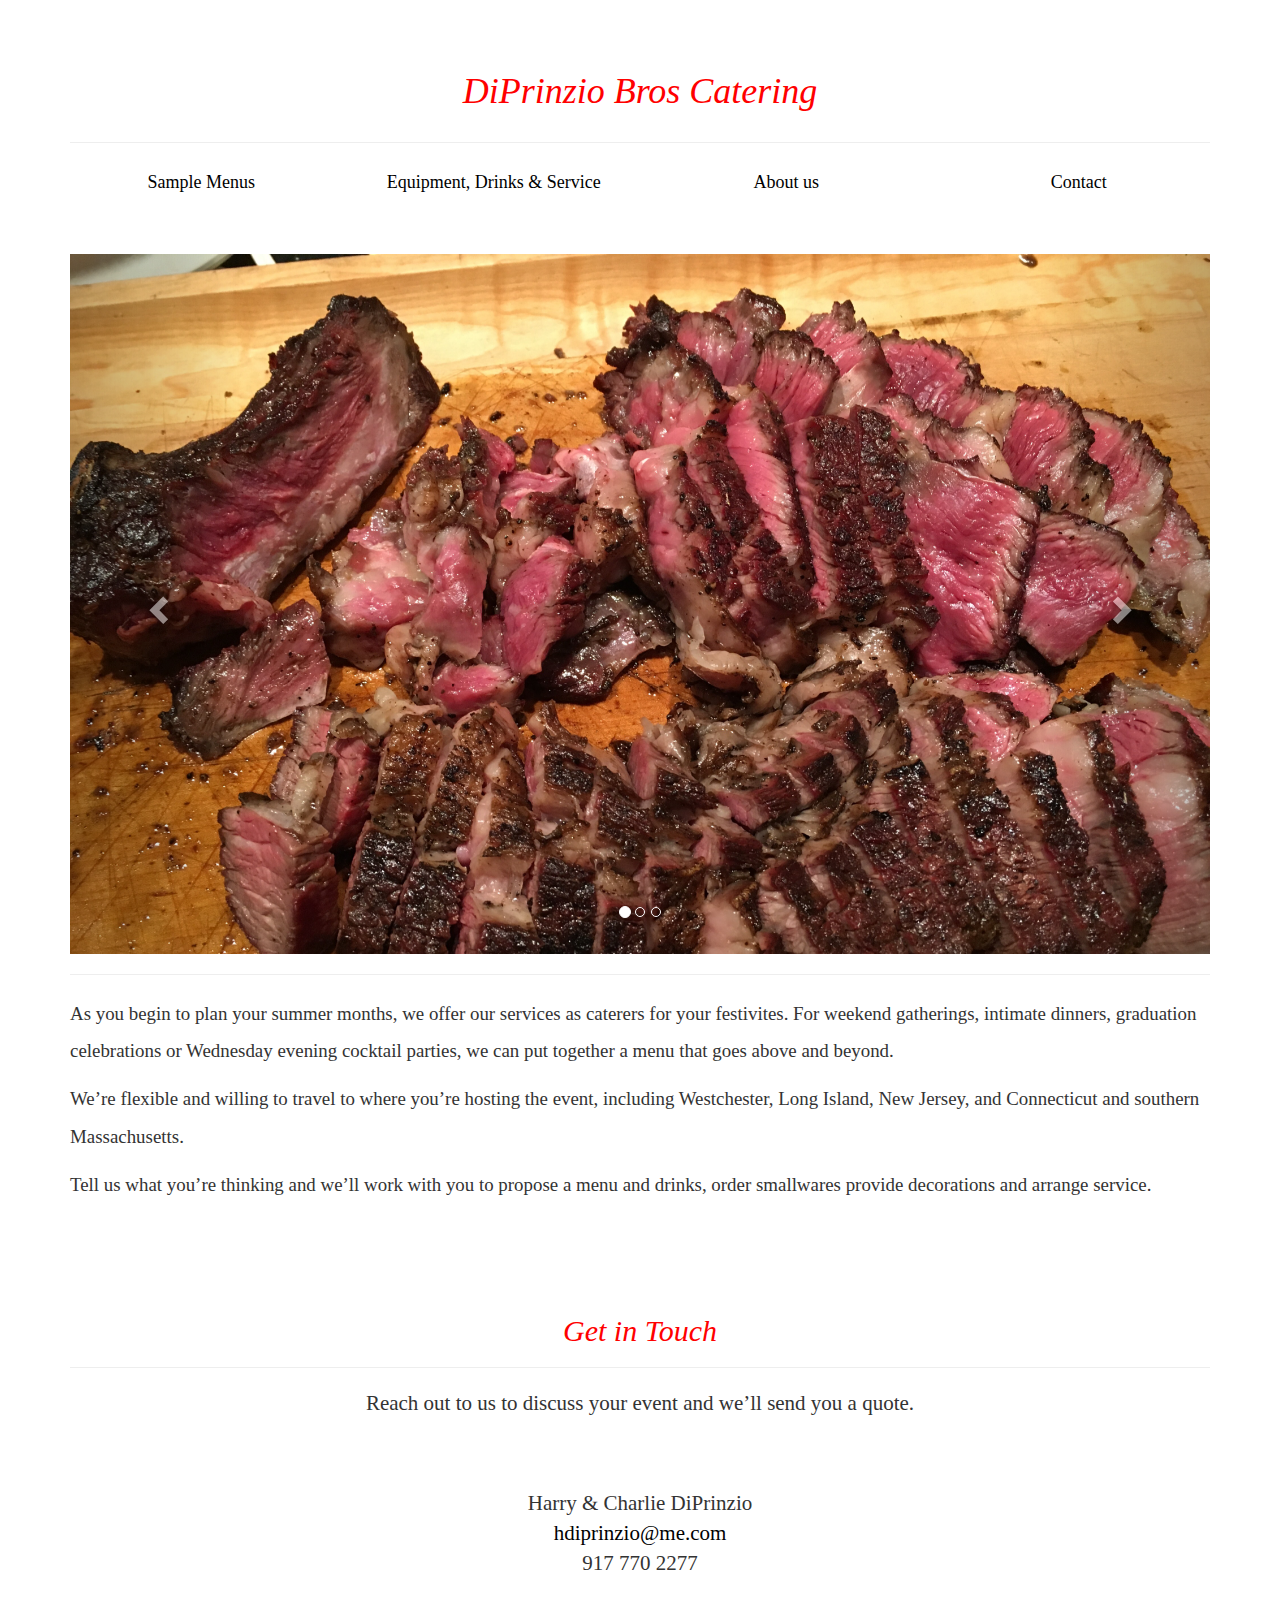
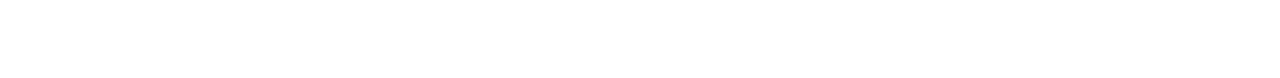
<file: index.html>
<!DOCTYPE html>
<html lang="en">

<head>

<script type="text/javascript">
$(document).ready(function() {
$(".smooth").click(function(event){
         event.preventDefault();
         //calculate destination place
         var dest=0;
         if($(this.hash).offset().top > $(document).height()-$(window).height()){
              dest=$(document).height()-$(window).height();
         }else{
              dest=$(this.hash).offset().top+$;
         }
         //go to destination
         $('html,body').animate({scrollTop:dest}, 300,'swing');
     });
});
</script>


    <meta charset="utf-8">
    <meta http-equiv="X-UA-Compatible" content="IE=edge">
    <meta name="viewport" content="width=device-width, initial-scale=1">
    <meta name="description" content="">
    <meta name="author" content="">

    <title>DiPrinzio Bros</title>

    <!-- Bootstrap Core CSS -->
    <link href="css/bootstrap.min.css" rel="stylesheet">

    <!-- Custom CSS -->
    <link href="css/bootstrap.css" rel="stylesheet">
    
    <link href="css/style.css" rel="stylesheet">
    

    <!-- HTML5 Shim and Respond.js IE8 support of HTML5 elements and media queries -->
    <!-- WARNING: Respond.js doesn't work if you view the page via file:// -->
    <!--[if lt IE 9]>
        <script src="https://oss.maxcdn.com/libs/html5shiv/3.7.0/html5shiv.js"></script>
        <script src="https://oss.maxcdn.com/libs/respond.js/1.4.2/respond.min.js"></script>
    <![endif]-->
</head>
<body>
  
    
   
     <!-- Page Content -->
    <div class ="content">
    <div class="container">
   		 
   		 <span class="anchor" id="home"></span>
       <h1 class="page-header text-center"> DiPrinzio Bros Catering </h1>
   		



<div class="row links text-center">
<div class="col-xs-3">
    <h4>
        <a href="menus.html"> Sample Menus</a>
        </h4>
    </div>
<div class="col-xs-3">
    <h4>
    <a href="equipment_drinks_service.html">Equipment, Drinks &amp; Service</a>
        </h4>
    </div>
<div class="col-xs-3">
    <h4>
    <a href="about.html">About us</a>
   </h4>
    </div>
<div class="col-xs-3">
    <h4>
    <a href="index.html#contact" id="selected">Contact</a>
   </h4>
    </div>

    <hr>
    <br>
</div>
      
         <!-- Top Images-->
<!-- carousel -->

<div>


<div id="myCarousel" class="carousel slide" data-ride="carousel">
  <!-- Indicators -->
  <ol class="carousel-indicators">
    <li data-target="#myCarousel" data-slide-to="0" class="active"></li>
    <li data-target="#myCarousel" data-slide-to="1"></li>
    <li data-target="#myCarousel" data-slide-to="2"></li>
  </ol>

  <!-- Wrapper for slides -->
  <div class="carousel-inner">
    <div class="item active">
      <img src="image/carousel/steak.jpg">
    </div>

    <div class="item">
      <img src="image/carousel/dips.jpg">
    </div>

    <div class="item">
      <img src="image/carousel/lamb.jpg">
    </div>
  </div>

  <!-- Left and right controls -->
  <a class="left carousel-control" href="#myCarousel" data-slide="prev">
    <span class="glyphicon glyphicon-chevron-left"></span>
    <span class="sr-only">Previous</span>
  </a>
  <a class="right carousel-control" href="#myCarousel" data-slide="next">
    <span class="glyphicon glyphicon-chevron-right"></span>
    <span class="sr-only">Next</span>
  </a>
</div>

</div>


   


    <div>
    <hr>
        <div class="intro">
            <p > As you begin to plan your summer months, we offer our services as caterers for your festivites. For weekend gatherings, intimate dinners, graduation celebrations or Wednesday evening cocktail parties, we can put together a menu that goes above and beyond.
            </p>
            <p >We’re flexible and willing to travel to where you’re hosting the event, including Westchester, Long Island, New Jersey, and Connecticut and southern Massachusetts.
            </p>
            <p >Tell us what you’re thinking and we’ll work with you to propose a menu and drinks, order smallwares provide decorations and arrange service.</p>
         </div>
    


</div>

<!--
        <span class="about">
                <h3>About us</h3>
                <hr>
          <p class="about">
            Harry and Charlie DiPrinzio have collective cooking experience in many highly regarded restaurants including Gramercy Tavern, Betony, Bouley, Blue Hill and ZZ’s Clam Bar.</p>
                <p class="about">
                    Charlie has spent the past year working and learning in the food industry at Gramercy Tavern, Maple and in Bologna, Italy. He will be attending college in the fall.</p>
                <p class="about">   
                    Harry is a rising college senior and spent last fall studying food security in California, Tanzania, India and Italy. 
                </p>
            </span>
    </div>
-->





<!--         <div class="col-md-6">
        

            <div class="row">
                 <div class="col-xs-6">
                    <img class="img-responsive" src="image/table.jpg">
                </div>
                 <div class="col-xs-6">
                    <img class="img-responsive" id="vertical-image" src="image/oysters.jpg">

                    <img class="img-responsive" src="image/dips_2.jpeg">

                </div>
            </div>
            
            <div class="set-table">
                <img class="img-responsive" src="image/steak.jpg">
            </div>

                <img class="img-responsive" src="image/IMG_3868.jpg">

        
            
         </div>
-->

   		 <!--Into Text + About-->
<!--
   		 <div class="col-md-6">
   		 	<p class="intro"> As you begin to plan your summer months, we offer our services as caterers for your festivites. For weekend gatherings, intimate dinners, graduation celebrations or Wednesday evening cocktail parties, we can put together a menu that goes above and beyond.
			</p>
			<p class="intro">We’re flexible and willing to travel to where you’re hosting the event, including Westchester, Long Island, New Jersey, and Connecticut and southern Massachusetts.
			</p>
			<p class="intro">Tell us what you’re thinking and we’ll work with you to propose a menu and drinks, order smallwares provide decorations and arrange service.</p>
   		 
   		 	<span class="about">
        <span class="anchor" id="about"></span>
   		 		<h2>About us</h2>
   		 		<hr>
          <p class="about">
            Harry and Charlie DiPrinzio have collective cooking experience in many highly regarded restaurants including Gramercy Tavern, Betony, Bouley, Blue Hill and ZZ’s Clam Bar.</p>
   		 		<p class="about">
   		 			Charlie has spent the past year working and learning in the food industry at Gramercy Tavern, Maple and in Bologna, Italy. He will be attending college in the fall.</p>
				<p class="about">	
					Harry is a rising college senior and spent last fall studying food security in California, Tanzania, India and Italy. 
   		 		</p>
   		 	</span>
   		 </div>
-->
   		 
    	<!--Menus-->
     <!--
      <span class="anchor" id="sample"></span>
    	
        <div class="col-md-12">
    		<div class="head">
                <hr>      		
        	<h2>Sample Menus</h2>
    			<hr>
    		</div>
    		<div class="row">
          <span class="anchor" id="passed"></span>
    			<div class="menu-type" >
    				<h3>Passed Hors D’oeuvres</h3>
    				<hr>
    				<div class="menu-section">
						<p class="menu"><span class="CharOverride-2">Chicken liver mousse -</span><span class="CharOverride-6"> pickled wild ramps </span></p>
						<p class="menu"><span class="CharOverride-2">Sardine - </span><span class="CharOverride-6">currants, olives, rye</span></p>
						<p class="menu"><span class="CharOverride-2">Homemade sourdough -</span><span class="CharOverride-6"> charred cherry tomatoes, ricotta</span></p>
						<p class="menu"><span class="CharOverride-2">Cured trout - </span><span class="CharOverride-6">radish, caraway</span></p>
						<p class="menu"><span class="CharOverride-2">Ratatouille - </span><span class="CharOverride-6">summer molé </span></p>
						<p class="menu"><span class="CharOverride-2">Eggplant croquette - </span><span class="CharOverride-6">basil, chevre</span></p>
						<p class="menu"><span class="CharOverride-2">Grain cups - </span><span class="CharOverride-6">sprouts, yogurt</span></p>
    				</div>
    			</div>
    	   
         <span class="anchor" id="seated"></span>
    			<div class="menu-type">
    				<h3>Seated Dinner</h3>
    				<hr>
    				<div class="menu-section">
						<p class="menu"><span class="CharOverride-2">Raw / roasted oysters</span> - pickled pepper mignonette</p>
						<p class="menu"><span class="CharOverride-2">Fried cauliflower</span> - pink peppercorn, mint</p>
						<p class="menu"><span class="CharOverride-2">Pea tartelette</span> - mushroom condiment, lemon oil</p>
						<p class="menu"><span class="CharOverride-2">Baccalà</span> - ramp leaves, preserved lemon</p>
					</div>
    				<div class="menu-section">
						<p class="menu"><span class="CharOverride-2">Fluke</span> - cucumber, buttermilk, watermelon</p>
						<p class="menu"><span class="CharOverride-2">Beef tartare</span> - pickled mushrooms, pine nuts, chive bud capers</p>
						<p class="menu"><span class="CharOverride-2">Summer squash</span> - mushrooms, fresh chilies, hazelnuts</p>
						<p class="menu"><span class="CharOverride-2">Scallops</span> - celery, cured egg yolk</p>
					</div>
					<div class="menu-section">
						<p class="menu"><span class="CharOverride-2">Baked spaghetti parcels</span> - cockles and bottarga</p>
						<p class="menu"><span class="CharOverride-2">Charred cherry tomatoes</span> - polenta, manchego</p>
						<p class="menu"><span class="CharOverride-2">Fresh cavatelli</span> - corn, chilies, crab</p>
						<p class="menu"><span class="CharOverride-2">Orecchiette </span>- fresh pesto, smoked mozzarella</p>
					</div>
					<div class="menu-section">
						<p class="menu"><span class="CharOverride-2">Bass</span> - summer squash and beans, lentils</p>
						<p class="menu"><span class="CharOverride-2">Cornmeal fried snapper</span> - peas, fregola, cinnamon</p>
						<p class="menu"><span class="CharOverride-2">Grilled swordfish steaks</span> - charred lemon gremolata, anchovy</p>
						<p class="menu"><span class="CharOverride-2">Broiled/grilled/ whole fish</span> - shaved zucchini, preserved lemon, crispy quinoa</p>
					</div>
					<div class="menu-section">
						<p class="menu"><span class="CharOverride-2">Porchetta</span> - charred lemon gremolata, fennel, chliies</p>
						<p class="menu"><span class="CharOverride-2">Standing rib roast</span> - fried potatoes, horseradish</p>
						<p class="menu"><span class="CharOverride-2">Braised lamb shanks</span> - heirloom beans, chard, pomegranate</p>
						<p class="menu"><span class="CharOverride-2">Duck</span> - mustard seed, sweet cherries, turnips</p>
					</div>
					<div class="menu-section">
						<p class="menu"><span class="CharOverride-2">Ice cream</span> - olive oil, dark chocolate - burnt peach, basil - strawberry, anise - blackberry, lime</span></p>
						<p class="menu"><span class="CharOverride-2">Strawberry soufflé</span> - fresh cream</p>
						<p class="menu"><span class="CharOverride-2">Cannoli</span> - fresh ricotta, pine nuts, dark chocolate</p>
						<p class="menu"><span class="CharOverride-2">Flan</span> - burnt caramel, summer berries</p>
					</div>
    			
    			</div>
    		  <span class="anchor" id="feasts"></span>
    			<div class="menu-type-feasts">
    				<h3>Family Feasts</h3>
    				<hr>
    				
    				<div class="menu-section-feasts">
    				<div class="row">
    					<table id="test">
    						<body>
    							<tr>
    								<td id="side" class="box_rotate">BEEF</td>
    								<td id="main">
    									<p class="menu"><span class="CharOverride-2">BIG steaks (dry aged)</span>- chimichurri, cumin, charred lime</p>
										<p class="menu"><span class="CharOverride-2">Ribs</span> - gochujang, ginger, spring onions</p>
										<p class="menu"><span class="CharOverride-2">Standing roast</span> - garlic scapes, thyme</p>
									</td>
    							</tr>
    							
    							<tr>
    								<td id="side" class="box_rotate">PORK</td>
    								<td id="main">
    									<p class="menu"><span class="CharOverride-2">Porchetta</span> - rosemary, fennel fronds,</p>
										<p class="menu"><span class="CharOverride-2">Whole leg/shoulder</span> - garlic, oregano, annatto, coriander</p>
    								</td>
    							</tr>
    							
    							<tr>
    								<td id="side" class="box_rotate">LAMB</td>
    								<td id="main">
    									<p class="menu"><span class="CharOverride-2">Leg</span> - mustard, cumin, rosemary</p>
										<p class="menu"><span class="CharOverride-2">Cumin ribs</span> - grilled broccoli, crispy shallots</p>
										<p class="menu"><span class="CharOverride-2">Half/whole</span> - moroccan spices, carrots, harissa</p>
    								</td>
    							</tr>
    							<tr>
    								<td id="side" class="box_rotate">POULTRY</td>
    								<td id="main">
    									<p class="menu"><span class="CharOverride-2">Roast chicken</span> - lemon, roasted garlic, baby mushrooms</p>
										<p class="menu"><span class="CharOverride-2">Duck</span> - mustard seed, sweet cherries, turnips</p>
    								</td>
    							</tr>
    							<tr>
    								<td id="side" class="box_rotate">FISH</td>
    								<td id="main">
    									<p class="menu"><span class="CharOverride-2">Salt-baked / broiled / grilled  whole fish</span> - citrus, thyme</p>
										<p class="menu"><span class="CharOverride-2">Fritto misto</span> - calamari, smelt, shrimp, etc.</p>
    								</td>
    							</tr>
    							<tr>
    								<td id="side" class="box_rotate">VEG</td>
    								<td id="main">
    									<p class="menu"><span class="CharOverride-2">Three hour ratatouille</span> - eggplant, summer squash, tomatoes</p>
										<p class="menu"><span class="CharOverride-2">Charred cabbage</span> - sweet corn, brown butter</p>
										<p class="menu"><span class="CharOverride-2">Tomato tart</span> - ricotta, basil, anchovy</p>
										<p class="menu"><span class="CharOverride-2">Quiche</span> - leek, mushroom, goat cheese</p>
										<p class="menu"><span class="CharOverride-2">Grilled beans</span> - pepper marmalade, hazelnut</p>
										<br>
									</td>
    							</tr>
    							<tr>
    								<td id="side" class="box_rotate">BREAD</td>
    								<td id="main">
    									<p class="menu"><span class="CharOverride-2">Lisa’s homemade sourdough bread</span></p>
										<div style="margin-left: 20px;">
                    <p class="menu"><span class="CharOverride-6">olive</span></p>
										<p class="menu"><span class="CharOverride-6">walnut</span></p>
										<p class="menu"><span class="CharOverride-6">ciabatta</span></p>
                    </div>
										<br>
    								</td>
    							</tr>
    							<tr>
    								<td id="side" class="box_rotate">DESSERT</td>
    								<td id="main">
    									<p class="menu"><span class="CharOverride-2">Fresh old fashioned doughnuts</span> - cinnamon, cardamon - lemon, strawberry - honey</p>
										<p class="menu"><span class="CharOverride-2">Ice cream</span> - olive oil-dark chocolate, burnt peach-basil, strawberry-anise, blackberry-lime, toasted hazelnut, coffee-cardamom.</p>
										<p class="menu"><span class="CharOverride-2">Fig torta</span> - olive oil, fennel seed</p>
										<p class="menu"><span class="CharOverride-2">Berry curd tart</span>  - lime, basil, mint</p>
										<p class="menu"><span class="CharOverride-2">Italian cookies &amp; cannoli</span></p>
									</td>
    							</tr>
    						</body>
    					</table>
					</div>
					</div>
					<hr>
				
					
				</div>
    

    -->
    			
    		
	



      <span class="anchor" id="contact"></span>
			<div class="contact">
        <h2>Get in Touch</h2>
				<hr>
				
				<p>Reach out to us to discuss your event and we’ll send you a quote.</p>
                 
        <br>
        <br>


				<p>
        Harry &amp; Charlie DiPrinzio   
        <br>
        <a href="mailto:hdiprinzio@me.com">hdiprinzio@me.com</a>
				<br>
        917 770 2277</p>
			</div><!--contact-->
	
   <footer class="footer">
      <div class="container">
        <span class="text-muted"> </span>
      </div>
    </footer>

	
		</div><!--Close col 12-->
	</div><!--container-->
	</div><!--content-->

<!-- jQuery -->
    <script src="js/jquery.js"></script>

    <!-- Bootstrap Core JavaScript -->
    <script src="js/bootstrap.min.js"></script>

</body>




</html>
</file>
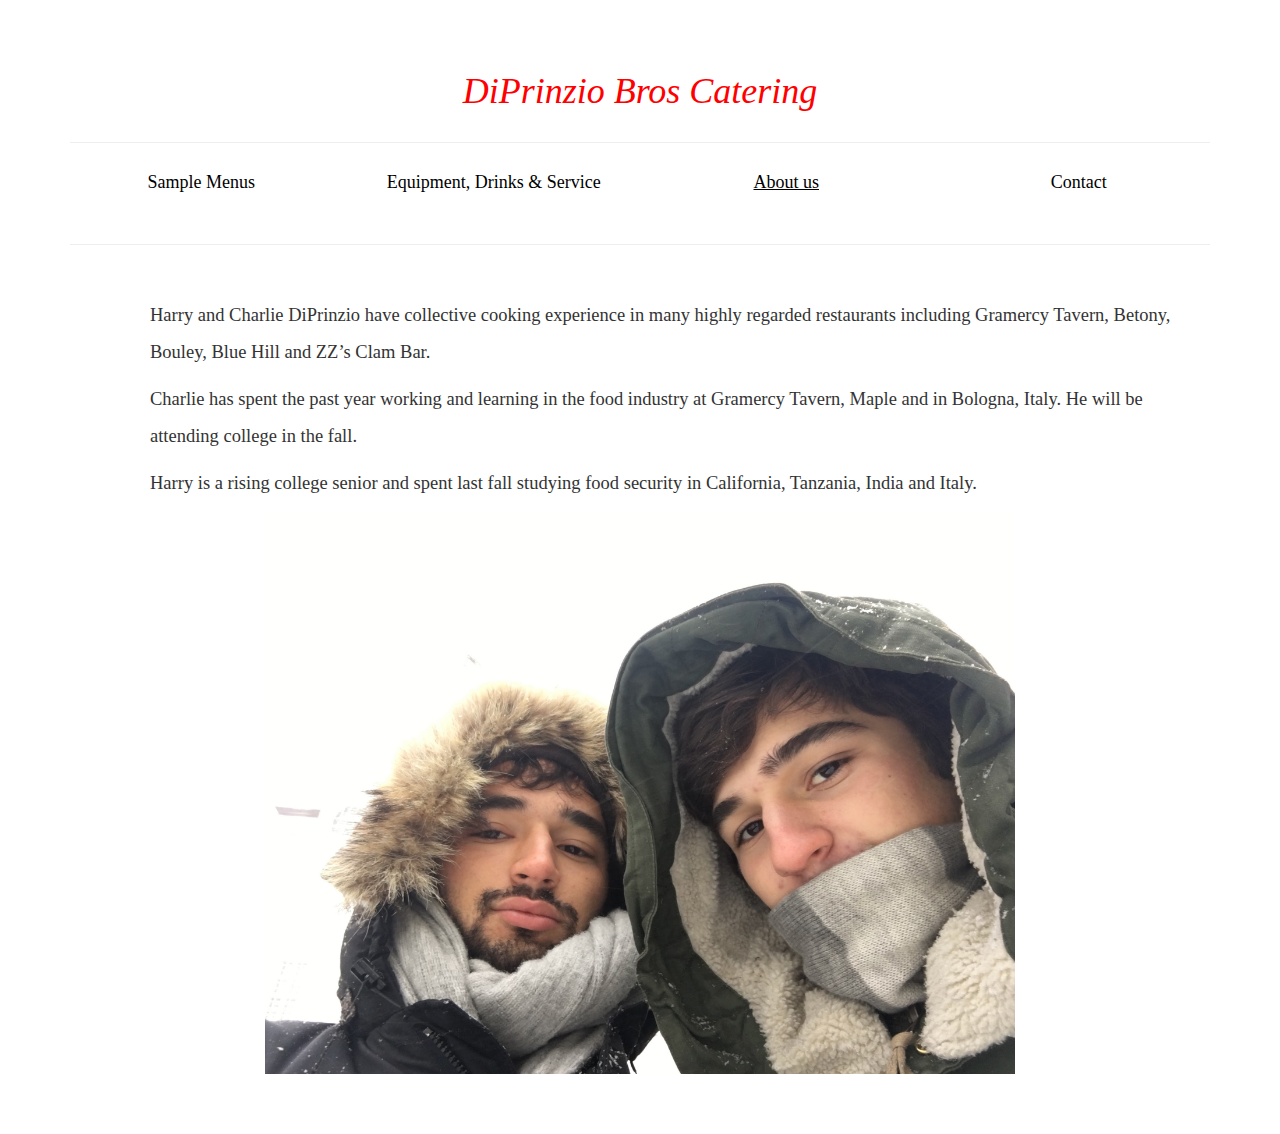
<file: about.html>
<!DOCTYPE html>
<html lang="en">

<head>

<script type="text/javascript">
$(document).ready(function() {
$(".smooth").click(function(event){
         event.preventDefault();
         //calculate destination place
         var dest=0;
         if($(this.hash).offset().top > $(document).height()-$(window).height()){
              dest=$(document).height()-$(window).height();
         }else{
              dest=$(this.hash).offset().top+$;
         }
         //go to destination
         $('html,body').animate({scrollTop:dest}, 300,'swing');
     });
});
</script>


    <meta charset="utf-8">
    <meta http-equiv="X-UA-Compatible" content="IE=edge">
    <meta name="viewport" content="width=device-width, initial-scale=1">
    <meta name="description" content="">
    <meta name="author" content="">

    <title>DiPrinzio Bros</title>

    <!-- Bootstrap Core CSS -->
    <link href="css/bootstrap.min.css" rel="stylesheet">

    <!-- Custom CSS -->
    <link href="css/bootstrap.css" rel="stylesheet">
    
    <link href="css/style.css" rel="stylesheet">
    

    <!-- HTML5 Shim and Respond.js IE8 support of HTML5 elements and media queries -->
    <!-- WARNING: Respond.js doesn't work if you view the page via file:// -->
    <!--[if lt IE 9]>
        <script src="https://oss.maxcdn.com/libs/html5shiv/3.7.0/html5shiv.js"></script>
        <script src="https://oss.maxcdn.com/libs/respond.js/1.4.2/respond.min.js"></script>
    <![endif]-->
</head>
<body>
  
    
   
     <!-- Page Content -->
    <div class ="content">
    <div class="container">
   		 
   		 <span class="anchor" id="home"></span>
       <h1 class="page-header text-center"> 
        <a href="index.html" class="title"> DiPrinzio Bros Catering </a>
       </h1>
   		



<div class="row links text-center">
<div class="col-xs-3">
    <h4>
        <a href="menus.html"> Sample Menus</a>
        </h4>
    </div>
<div class="col-xs-3">
    <h4>
    <a href="equipment_drinks_service.html">Equipment, Drinks &amp; Service</a>
        </h4>
    </div>

<div class="col-xs-3">
    <h4>
    <a href="about.html"  id="active">About us</a>
   </h4>
       </div>

<div class="col-xs-3">
    <h4>
    <a href="index.html#contact">Contact</a>
   </h4>
    </div>

    <hr>
    <br>
</div>
      
   



    <div>
    <hr>
     <span class="about">
        
          <p class="about">
            Harry and Charlie DiPrinzio have collective cooking experience in many highly regarded restaurants including Gramercy Tavern, Betony, Bouley, Blue Hill and ZZ’s Clam Bar.</p>
                <p class="about">
                    Charlie has spent the past year working and learning in the food industry at Gramercy Tavern, Maple and in Bologna, Italy. He will be attending college in the fall.</p>
                <p class="about">   
                    Harry is a rising college senior and spent last fall studying food security in California, Tanzania, India and Italy. 
                </p>
            </span>


         </div>
    
      <!-- Top Images-->


<div class="row">
<div class=col-md-2></div>
<div class="col-md-8">
<div class="top-image">
<img class="img-responsive" src="image/carousel/us.jpg">
</div>
</div>
<div class=col-md-2></div>

</div>


</div>

    		
	



      <!--<span class="anchor" id="contact"></span>
			<div class="contact">
        <h2>Get in Touch</h2>
				<hr>
				
				<p>Reach out to us to discuss your event and we’ll send you a quote.</p>
                 
        <br>
        <br>


				<p>
        Harry &amp; Charlie DiPrinzio   
        <br>
        <a href="mailto:hdiprinzio@me.com">hdiprinzio@me.com</a>
				<br>
        917 770 2277</p>
			</div>--><!--contact-->
	
   <footer class="footer">
      <div class="container">
        <span class="text-muted"> </span>
      </div>
    </footer>

	
		</div><!--Close col 12-->
	</div><!--container-->
	</div><!--content-->

<!-- jQuery -->
    <script src="js/jquery.js"></script>

    <!-- Bootstrap Core JavaScript -->
    <script src="js/bootstrap.min.js"></script>

</body>




</html>
</file>
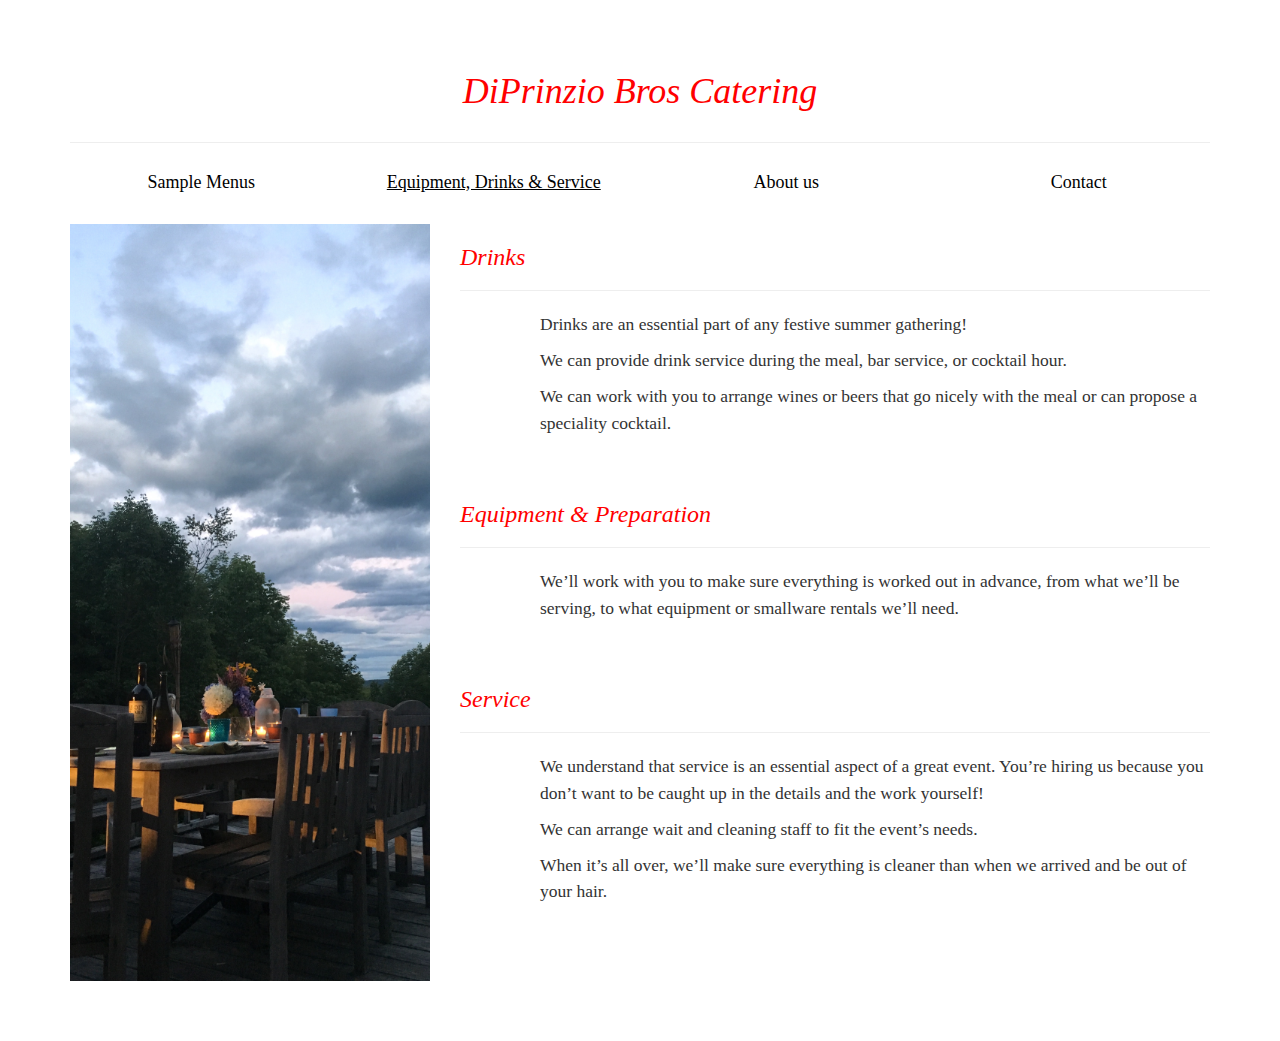
<file: equipment_drinks_service.html>
<!DOCTYPE html>
<html lang="en">

<head>

<script type="text/javascript">
$(document).ready(function() {
$(".smooth").click(function(event){
         event.preventDefault();
         //calculate destination place
         var dest=0;
         if($(this.hash).offset().top > $(document).height()-$(window).height()){
              dest=$(document).height()-$(window).height();
         }else{
              dest=$(this.hash).offset().top+$;
         }
         //go to destination
         $('html,body').animate({scrollTop:dest}, 300,'swing');
     });
});
</script>


    <meta charset="utf-8">
    <meta http-equiv="X-UA-Compatible" content="IE=edge">
    <meta name="viewport" content="width=device-width, initial-scale=1">
    <meta name="description" content="">
    <meta name="author" content="">

    <title>DiPrinzio Bros</title>

    <!-- Bootstrap Core CSS -->
    <link href="css/bootstrap.min.css" rel="stylesheet">

    <!-- Custom CSS -->
    <link href="css/bootstrap.css" rel="stylesheet">
    
    <link href="css/style.css" rel="stylesheet">
    

    <!-- HTML5 Shim and Respond.js IE8 support of HTML5 elements and media queries -->
    <!-- WARNING: Respond.js doesn't work if you view the page via file:// -->
    <!--[if lt IE 9]>
        <script src="https://oss.maxcdn.com/libs/html5shiv/3.7.0/html5shiv.js"></script>
        <script src="https://oss.maxcdn.com/libs/respond.js/1.4.2/respond.min.js"></script>
    <![endif]-->
</head>
<body>
  
    
   
     <!-- Page Content -->
    <div class ="content">
    <div class="container">
   		 
   		 <span class="anchor" id="home"></span>
       <h1 class="page-header text-center"> 
               <a href="index.html" class="title"> DiPrinzio Bros Catering </a>
        </h1>
   		



<div class="row links text-center">
<div class="col-xs-3">
    <h4>
        <a href="menus.html"> Sample Menus</a>
        </h4>
    </div>
<div class="col-xs-3">
    <h4>
    <a href="equipment_drinks_service.html" id="active">Equipment, Drinks &amp; Service</a>
        </h4>
    </div>
<div class="col-xs-3">
    <h4>
    <a href="about.html" >About us</a>
   </h4>
    </div>
<div class="col-xs-3">
    <h4>
    <a href="index.html#contact">Contact</a>
   </h4>
    </div>

    <hr>
    <br>
</div>
  

<div class="row">
  <div class=col-md-4>
    <div class="top-image">
    <img class="img-responsive" src="image/carousel/deck_table.jpg">
    </div>
  </div>

<div class=col-md-8>
    <div>
           <div class="menu-type">
            <h3>Drinks</h3>
            <hr>
            <div class="menu-section">
              <p class="menu">Drinks are an essential part of any festive summer gathering!</p>
              <p class="menu">We can provide drink service during the meal, bar service, or cocktail hour.</p>
              <p class="menu">We can work with you to arrange wines or beers that go nicely with the meal or can propose a speciality cocktail.</p>
            </div>
          </div>
          
          <div class="menu-type">
            <h3>Equipment &amp; Preparation</h3>
            <hr>
            <div class="menu-section">
              <p class="menu">We’ll work with you to make sure everything is worked out in advance, from what we’ll be serving, to what equipment or smallware rentals we’ll need.</p>  
            </div>
          </div>
        
          <div class="menu-type">
            <h3>Service</h3>
            <hr>
            <div class="menu-section">
              <p class="menu">We understand that service is an essential aspect of a great event. You’re hiring us because you don’t want to be caught up in the details and the work yourself!</p>
              <p class="menu">We can arrange wait and cleaning staff to fit the event’s needs.</p>  
              <p class="menu">When it’s all over, we’ll make sure everything is cleaner than when we arrived and be out of your hair.</p>
            </div>
          </div>


         </div>
    
</div>


</div>
	
   <footer class="footer">
      <div class="container">
        <span class="text-muted"> </span>
      </div>
    </footer>

	
		</div><!--Close col 12-->
	</div><!--container-->
	</div><!--content-->

<!-- jQuery -->
    <script src="js/jquery.js"></script>

    <!-- Bootstrap Core JavaScript -->
    <script src="js/bootstrap.min.js"></script>

</body>




</html>
</file>
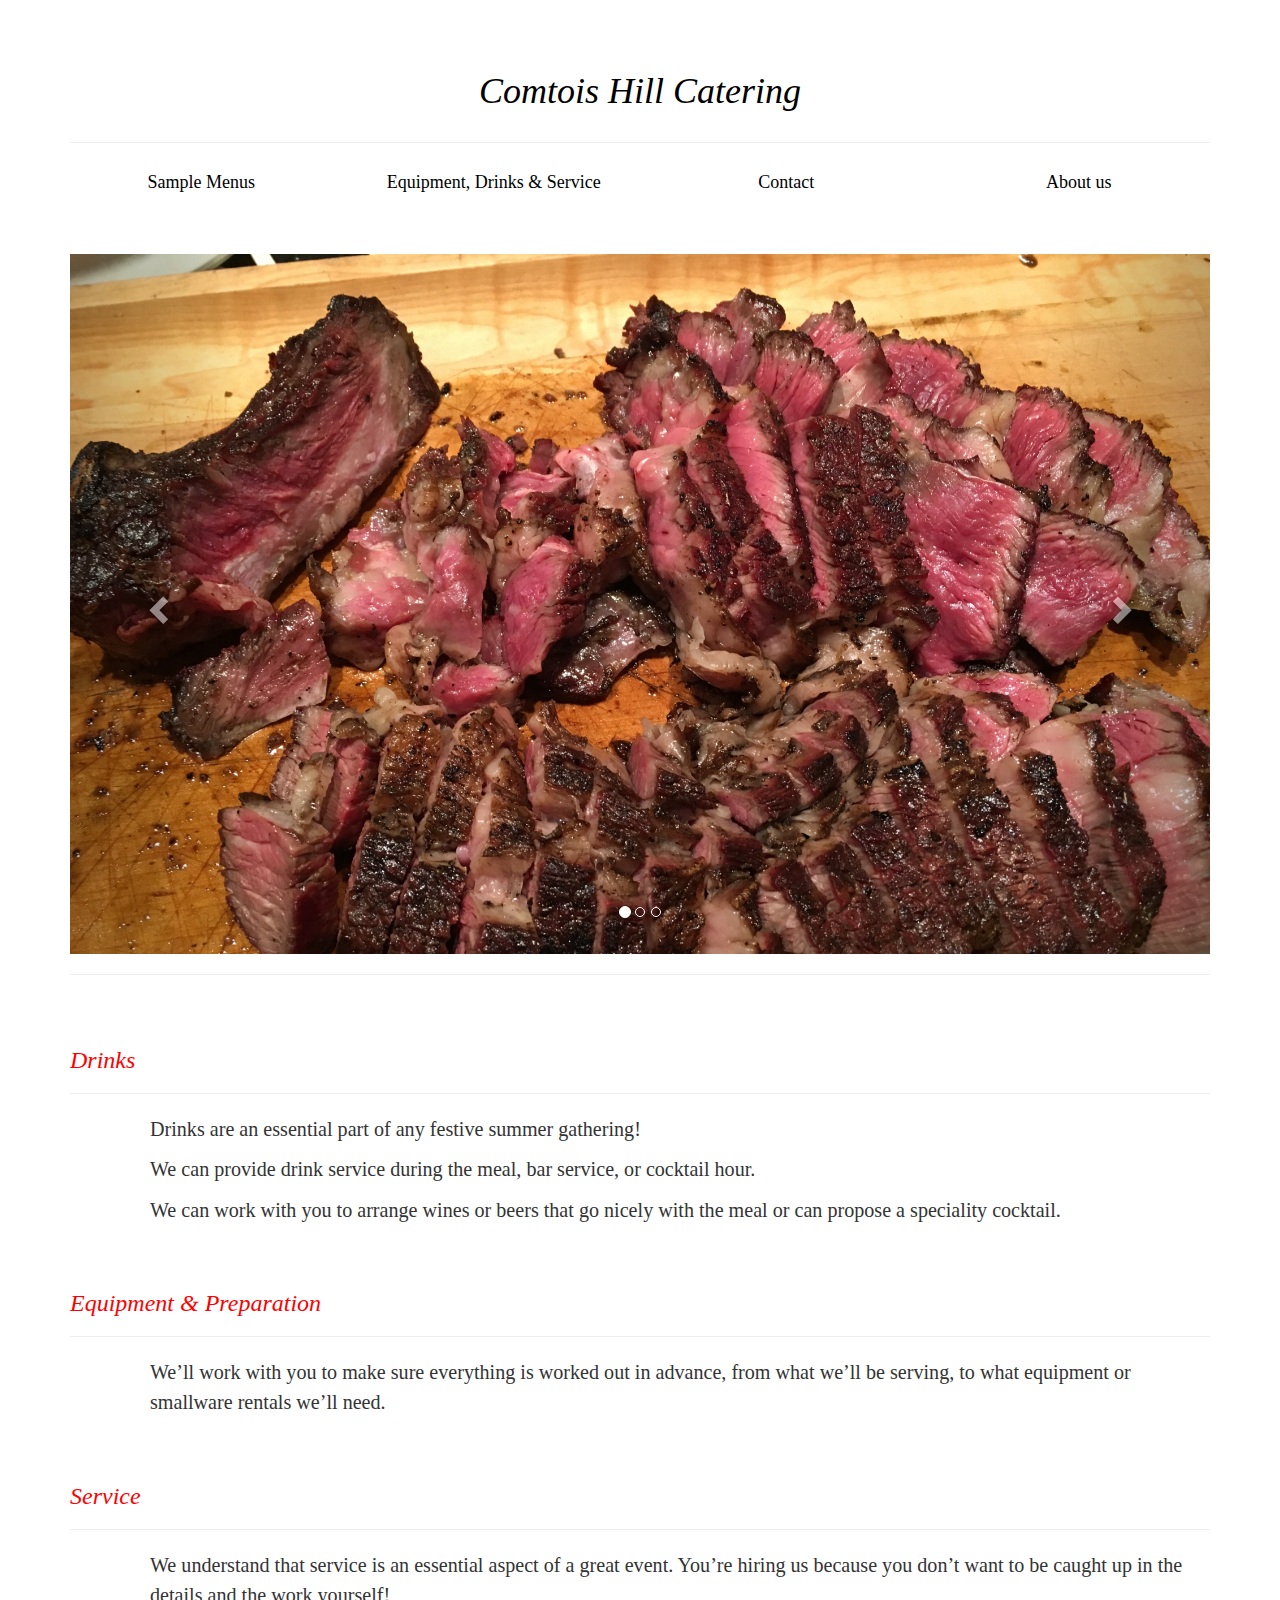
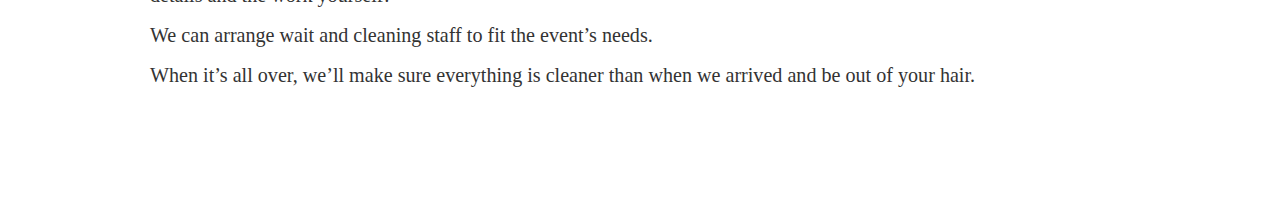
<file: equipment_drinks_service1.html>
<!DOCTYPE html>
<html lang="en">

<head>

<script type="text/javascript">
$(document).ready(function() {
$(".smooth").click(function(event){
         event.preventDefault();
         //calculate destination place
         var dest=0;
         if($(this.hash).offset().top > $(document).height()-$(window).height()){
              dest=$(document).height()-$(window).height();
         }else{
              dest=$(this.hash).offset().top+$;
         }
         //go to destination
         $('html,body').animate({scrollTop:dest}, 300,'swing');
     });
});
</script>


    <meta charset="utf-8">
    <meta http-equiv="X-UA-Compatible" content="IE=edge">
    <meta name="viewport" content="width=device-width, initial-scale=1">
    <meta name="description" content="">
    <meta name="author" content="">

    <title>Comtois Hill</title>

    <!-- Bootstrap Core CSS -->
    <link href="css/bootstrap.min.css" rel="stylesheet">

    <!-- Custom CSS -->
    <link href="css/bootstrap.css" rel="stylesheet">
    
    <link href="css/style.css" rel="stylesheet">
    

    <!-- HTML5 Shim and Respond.js IE8 support of HTML5 elements and media queries -->
    <!-- WARNING: Respond.js doesn't work if you view the page via file:// -->
    <!--[if lt IE 9]>
        <script src="https://oss.maxcdn.com/libs/html5shiv/3.7.0/html5shiv.js"></script>
        <script src="https://oss.maxcdn.com/libs/respond.js/1.4.2/respond.min.js"></script>
    <![endif]-->
</head>
<body>
  
    
   
     <!-- Page Content -->
    <div class ="content">
    <div class="container">
   		 
   		 <span class="anchor" id="home"></span>
       <h1 class="page-header text-center"> 
               <a href="index.html"> Comtois Hill Catering </a>
        </h1>
   		



<div class="row links">
<div class="col-xs-3">
    <h4>
        <a href="menus.html"> Sample Menus</a>
        </h4>
    </div>
<div class="col-xs-3">
    <h4>
    <a href="equipment_drinks_service.html" id="selected">Equipment, Drinks &amp; Service</a>
        </h4>
    </div>
<div class="col-xs-3">
    <h4>
    <a href="index.html#contact">Contact</a>
   </h4>
    </div>
<div class="col-xs-3">
    <h4>
    <a href="about.html" >About us</a>
   </h4>
    </div>
    <hr>
    <br>
</div>
      
         <!-- Top Images-->
<!-- carousel -->

<div>


<div id="myCarousel" class="carousel slide" data-ride="carousel">
  <!-- Indicators -->
  <ol class="carousel-indicators">
    <li data-target="#myCarousel" data-slide-to="0" class="active"></li>
    <li data-target="#myCarousel" data-slide-to="1"></li>
    <li data-target="#myCarousel" data-slide-to="2"></li>
  </ol>

  <!-- Wrapper for slides -->
  <div class="carousel-inner">
    <div class="item active">
      <img src="image/carousel/steak.jpg">
    </div>

    <div class="item">
      <img src="image/carousel/dips.jpg">
    </div>

    <div class="item">
      <img src="image/carousel/lamb.jpg">
    </div>
  </div>

  <!-- Left and right controls -->
  <a class="left carousel-control" href="#myCarousel" data-slide="prev">
    <span class="glyphicon glyphicon-chevron-left"></span>
    <span class="sr-only">Previous</span>
  </a>
  <a class="right carousel-control" href="#myCarousel" data-slide="next">
    <span class="glyphicon glyphicon-chevron-right"></span>
    <span class="sr-only">Next</span>
  </a>
</div>

</div>


   


    <div>
    <hr>
     <span class="about">
           <div class="menu-type">
            <h3>Drinks</h3>
            <hr>
            <div class="menu-section">
              <p class="menu">Drinks are an essential part of any festive summer gathering!</p>
              <p class="menu">We can provide drink service during the meal, bar service, or cocktail hour.</p>
              <p class="menu">We can work with you to arrange wines or beers that go nicely with the meal or can propose a speciality cocktail.</p>
            </div>
          </div>
          
          <div class="menu-type">
            <h3>Equipment &amp; Preparation</h3>
            <hr>
            <div class="menu-section">
              <p class="menu">We’ll work with you to make sure everything is worked out in advance, from what we’ll be serving, to what equipment or smallware rentals we’ll need.</p>  
            </div>
          </div>
        
          <div class="menu-type">
            <h3>Service</h3>
            <hr>
            <div class="menu-section">
              <p class="menu">We understand that service is an essential aspect of a great event. You’re hiring us because you don’t want to be caught up in the details and the work yourself!</p>
              <p class="menu">We can arrange wait and cleaning staff to fit the event’s needs.</p>  
              <p class="menu">When it’s all over, we’ll make sure everything is cleaner than when we arrived and be out of your hair.</p>
            </div>
          </div>


         </div>
    


</div>

    		
	



      <!--<span class="anchor" id="contact"></span>
			<div class="contact">
        <h2>Get in Touch</h2>
				<hr>
				
				<p>Reach out to us to discuss your event and we’ll send you a quote.</p>
                 
        <br>
        <br>


				<p>
        Harry &amp; Charlie DiPrinzio   
        <br>
        <a href="mailto:hdiprinzio@me.com">hdiprinzio@me.com</a>
				<br>
        917 770 2277</p>
			</div>--><!--contact-->
	
   <footer class="footer">
      <div class="container">
        <span class="text-muted"> </span>
      </div>
    </footer>

	
		</div><!--Close col 12-->
	</div><!--container-->
	</div><!--content-->

<!-- jQuery -->
    <script src="js/jquery.js"></script>

    <!-- Bootstrap Core JavaScript -->
    <script src="js/bootstrap.min.js"></script>

</body>




</html>
</file>
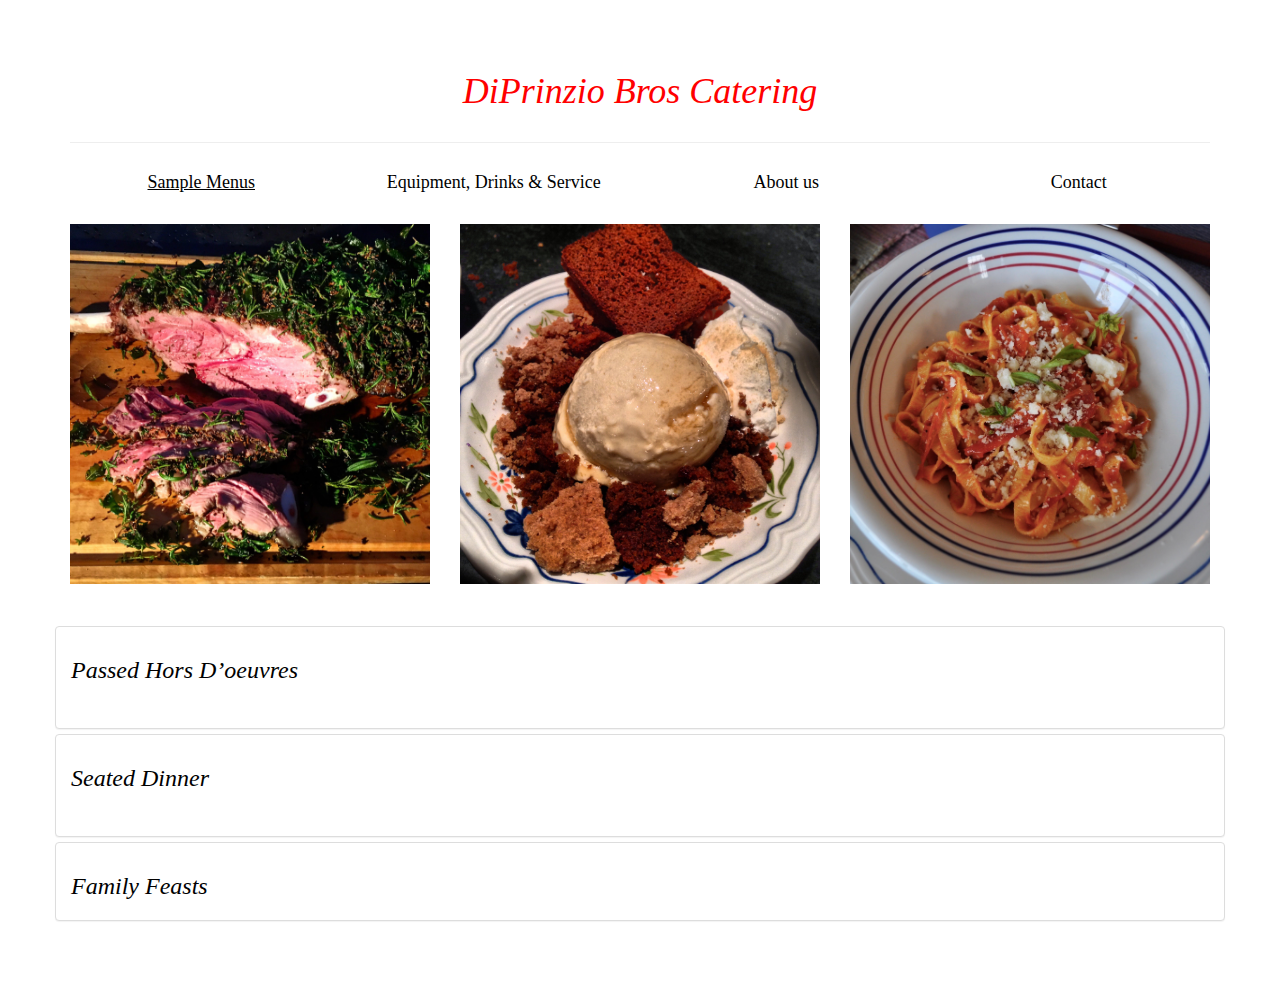
<file: menus.html>
<!DOCTYPE html>
  <html lang="en">

  <head>

  <script type="text/javascript">
  $(document).ready(function() {
  $(".smooth").click(function(event){
           event.preventDefault();
           //calculate destination place
           var dest=0;
           if($(this.hash).offset().top > $(document).height()-$(window).height()){
                dest=$(document).height()-$(window).height();
           }else{
                dest=$(this.hash).offset().top+$;
           }
           //go to destination
           $('html,body').animate({scrollTop:dest}, 300,'swing');
       });
  });
  </script>


      <meta charset="utf-8">
      <meta http-equiv="X-UA-Compatible" content="IE=edge">
      <meta name="viewport" content="width=device-width, initial-scale=1">
      <meta name="description" content="">
      <meta name="author" content="">

      <title>DiPrinzio Bros</title>

      <!-- Bootstrap Core CSS -->
      <link href="css/bootstrap.min.css" rel="stylesheet">

      <!-- Custom CSS -->
      <link href="css/bootstrap.css" rel="stylesheet">
      
      <link href="css/style.css" rel="stylesheet">
      

      <!-- HTML5 Shim and Respond.js IE8 support of HTML5 elements and media queries -->
      <!-- WARNING: Respond.js doesn't work if you view the page via file:// -->
      <!--[if lt IE 9]>
          <script src="https://oss.maxcdn.com/libs/html5shiv/3.7.0/html5shiv.js"></script>
          <script src="https://oss.maxcdn.com/libs/respond.js/1.4.2/respond.min.js"></script>
      <![endif]-->
  </head>
  <body>
    
      
     
       <!-- Page Content -->
      <div class ="content">
      <div class="container">
     		 
     		 <span class="anchor" id="home"></span>
         <h1 class="page-header text-center"> 
          <a href="index.html" class="title"> DiPrinzio Bros Catering </a>
          </h1>
     		



  <div class="row links text-center">
  <div class="col-xs-3">
      <h4>
          <a href="menus.html" id="active">Sample Menus</a>
          </h4>
      </div>
  <div class="col-xs-3">
      <h4>
      <a href="equipment_drinks_service.html">Equipment, Drinks &amp; Service</a>
          </h4>
      </div>
  <div class="col-xs-3">
      <h4>
      <a href="about.html">About us</a>
     </h4>
      </div>
  <div class="col-xs-3">
      <h4>
      <a href="index.html#contact">Contact</a>
     </h4>
      </div>

      <hr>
      <br>
  </div>
        
  <!--
  <div class="row">
  <div class=col-md-2></div>
  <div class="col-md-8">
  <div class="top-image">
  <img class="img-responsive" src="image/carousel/chicken_rice.jpg">
  </div>
  </div>
  <div class=col-md-2></div>
  </div>

        -->   


     <div class="row" id="top_pictures">
				<div class=col-md-4>
					<img class="img-responsive" src="image/IMG_1823.jpg">
				</div>
				<div class=col-md-4>
					<img class="img-responsive" src="image/IMG_0641.jpg">
				</div>
				<div class=col-md-4>
					<img class="img-responsive" src="image/DSC_0531.jpg">
				</div>
			</div>


      <!--Menus-->
        <span class="anchor" id="sample"></span>
        <div >

          <div class="row">
          <div class="panel-group" id="accordion">
        
          <div class="panel panel-default">
            <span class="anchor" id="passed"></span>
            <div class="menu-type">
              
              <div class="panel-heading" id="bootstrap-override">
                <h3>
                <a data-toggle="collapse" data-parent="#accordion" href="#collapse1" id="bootstrap-override">Passed Hors D’oeuvres</a>
                </h3>
              </div>

              <div id="collapse1" class="panel-collapse collapse">
              <div class="panel-body">
                <div class="menu-section panel-body">
                <p class="menu"><span class="CharOverride-2">Chicken liver mousse -</span><span class="CharOverride-6"> pickled wild ramps </span></p>
                <p class="menu"><span class="CharOverride-2">Sardine - </span><span class="CharOverride-6">currants, olives, rye</span></p>
                <p class="menu"><span class="CharOverride-2">Homemade sourdough -</span><span class="CharOverride-6"> charred cherry tomatoes, ricotta</span></p>
                <p class="menu"><span class="CharOverride-2">Cured trout - </span><span class="CharOverride-6">radish, caraway</span></p>
                <p class="menu"><span class="CharOverride-2">Ratatouille - </span><span class="CharOverride-6">summer molé </span></p>
                <p class="menu"><span class="CharOverride-2">Eggplant croquette - </span><span class="CharOverride-6">basil, chevre</span></p>
                <p class="menu"><span class="CharOverride-2">Grain cups - </span><span class="CharOverride-6">sprouts, yogurt</span></p>
                </div><!--menu section-->
              </div>
               </div><!--collapse1-->

            </div><!--menu type-->
          </div><!--panel-->


          <div class="panel panel-default">
           <span class="anchor" id="seated"></span>
            <div class="menu-type">
              
              <div class="panel-heading">
                <h3>
                  <a data-toggle="collapse" data-parent="#accordion" href="#collapse2">Seated Dinner</a>
                </h3>
              </div>


              <div id="collapse2" class="panel-collapse collapse">
              <div class="panel-body">
                <div class="menu-section">
                  <p class="menu"><span class="CharOverride-2">Raw / roasted oysters</span> - pickled pepper mignonette</p>
                  <p class="menu"><span class="CharOverride-2">Fried cauliflower</span> - pink peppercorn, mint</p>
                  <p class="menu"><span class="CharOverride-2">Pea tartelette</span> - mushroom condiment, lemon oil</p>
                  <p class="menu"><span class="CharOverride-2">Baccalà</span> - ramp leaves, preserved lemon</p>
                </div>
                  <div class="menu-section">
                  <p class="menu"><span class="CharOverride-2">Fluke</span> - cucumber, buttermilk, watermelon</p>
                  <p class="menu"><span class="CharOverride-2">Beef tartare</span> - pickled mushrooms, pine nuts, chive bud capers</p>
                  <p class="menu"><span class="CharOverride-2">Summer squash</span> - mushrooms, fresh chilies, hazelnuts</p>
                  <p class="menu"><span class="CharOverride-2">Scallops</span> - celery, cured egg yolk</p>
                </div>
                <div class="menu-section">
                  <p class="menu"><span class="CharOverride-2">Baked spaghetti parcels</span> - cockles and bottarga</p>
                  <p class="menu"><span class="CharOverride-2">Charred cherry tomatoes</span> - polenta, manchego</p>
                  <p class="menu"><span class="CharOverride-2">Fresh cavatelli</span> - corn, chilies, crab</p>
                  <p class="menu"><span class="CharOverride-2">Orecchiette </span>- fresh pesto, smoked mozzarella</p>
                </div>
                <div class="menu-section">
                  <p class="menu"><span class="CharOverride-2">Bass</span> - summer squash and beans, lentils</p>
                  <p class="menu"><span class="CharOverride-2">Cornmeal fried snapper</span> - peas, fregola, cinnamon</p>
                  <p class="menu"><span class="CharOverride-2">Grilled swordfish steaks</span> - charred lemon gremolata, anchovy</p>
                  <p class="menu"><span class="CharOverride-2">Broiled/grilled/ whole fish</span> - shaved zucchini, preserved lemon, crispy quinoa</p>
                </div>
                <div class="menu-section">
                  <p class="menu"><span class="CharOverride-2">Porchetta</span> - charred lemon gremolata, fennel, chliies</p>
                  <p class="menu"><span class="CharOverride-2">Standing rib roast</span> - fried potatoes, horseradish</p>
                  <p class="menu"><span class="CharOverride-2">Braised lamb shanks</span> - heirloom beans, chard, pomegranate</p>
                  <p class="menu"><span class="CharOverride-2">Duck</span> - mustard seed, sweet cherries, turnips</p>
                </div>
                <div class="menu-section">
                  <p class="menu"><span class="CharOverride-2">Ice cream</span> - olive oil, dark chocolate - burnt peach, basil - strawberry, anise - blackberry, lime</span></p>
                  <p class="menu"><span class="CharOverride-2">Strawberry soufflé</span> - fresh cream</p>
                  <p class="menu"><span class="CharOverride-2">Cannoli</span> - fresh ricotta, pine nuts, dark chocolate</p>
                  <p class="menu"><span class="CharOverride-2">Flan</span> - burnt caramel, summer berries</p>
                </div>
                </div>
              </div>
            </div>
            </div>







          <div class="panel panel-default">
            <span class="anchor" id="feasts"></span>
            <div class="menu-type-feasts">
            
            <div class="panel-heading">
              <h3>
                  <a data-toggle="collapse" data-parent="#accordion" href="#collapse3">Family Feasts</a>
              </h3>
            </div>
            
            <div id="collapse3" class="panel-collapse collapse">
              <div class="panel-body">
              <div class="menu-section-feasts">
              <div class="row">
                <table id="test">
                  <body>
                    <tr>
                      <td id="side" class="box_rotate">BEEF</td>
                      <td id="main">
                        <p class="menu"><span class="CharOverride-2">BIG steaks (dry aged)</span>- chimichurri, cumin, charred lime</p>
                      <p class="menu"><span class="CharOverride-2">Ribs</span> - gochujang, ginger, spring onions</p>
                      <p class="menu"><span class="CharOverride-2">Standing roast</span> - garlic scapes, thyme</p>
                    </td>
                    </tr>
                    
                    <tr>
                      <td id="side" class="box_rotate">PORK</td>
                      <td id="main">
                        <p class="menu"><span class="CharOverride-2">Porchetta</span> - rosemary, fennel fronds,</p>
                      <p class="menu"><span class="CharOverride-2">Whole leg/shoulder</span> - garlic, oregano, annatto, coriander</p>
                      </td>
                    </tr>
                    
                    <tr>
                      <td id="side" class="box_rotate">LAMB</td>
                      <td id="main">
                        <p class="menu"><span class="CharOverride-2">Leg</span> - mustard, cumin, rosemary</p>
                      <p class="menu"><span class="CharOverride-2">Cumin ribs</span> - grilled broccoli, crispy shallots</p>
                      <p class="menu"><span class="CharOverride-2">Half/whole</span> - moroccan spices, carrots, harissa</p>
                      </td>
                    </tr>
                    <tr>
                      <td id="side" class="box_rotate">POULTRY</td>
                      <td id="main">
                        <p class="menu"><span class="CharOverride-2">Roast chicken</span> - lemon, roasted garlic, baby mushrooms</p>
                      <p class="menu"><span class="CharOverride-2">Duck</span> - mustard seed, sweet cherries, turnips</p>
                      </td>
                    </tr>
                    <tr>
                      <td id="side" class="box_rotate">FISH</td>
                      <td id="main">
                        <p class="menu"><span class="CharOverride-2">Salt-baked / broiled / grilled  whole fish</span> - citrus, thyme</p>
                      <p class="menu"><span class="CharOverride-2">Fritto misto</span> - calamari, smelt, shrimp, etc.</p>
                      </td>
                    </tr>
                    <tr>
                      <td id="side" class="box_rotate">VEG</td>
                      <td id="main">
                        <p class="menu"><span class="CharOverride-2">Three hour ratatouille</span> - eggplant, summer squash, tomatoes</p>
                      <p class="menu"><span class="CharOverride-2">Charred cabbage</span> - sweet corn, brown butter</p>
                      <p class="menu"><span class="CharOverride-2">Tomato tart</span> - ricotta, basil, anchovy</p>
                      <p class="menu"><span class="CharOverride-2">Quiche</span> - leek, mushroom, goat cheese</p>
                      <p class="menu"><span class="CharOverride-2">Grilled beans</span> - pepper marmalade, hazelnut</p>
                      <br>
                    </td>
                    </tr>
                    <tr>
                      <td id="side" class="box_rotate">BREAD</td>
                      <td id="main">
                        <p class="menu"><span class="CharOverride-2">Lisa’s homemade sourdough bread</span></p>
                      <div style="margin-left: 20px;">
                      <p class="menu"><span class="CharOverride-6">olive</span></p>
                      <p class="menu"><span class="CharOverride-6">walnut</span></p>
                      <p class="menu"><span class="CharOverride-6">ciabatta</span></p>
                      </div>
                      <br>
                      </td>
                    </tr>
                    <tr>
                      <td id="side" class="box_rotate">DESSERT</td>
                      <td id="main">
                        <p class="menu"><span class="CharOverride-2">Fresh old fashioned doughnuts</span> - cinnamon, cardamon - lemon, strawberry - honey</p>
                      <p class="menu"><span class="CharOverride-2">Ice cream</span> - olive oil-dark chocolate, burnt peach-basil, strawberry-anise, blackberry-lime, toasted hazelnut, coffee-cardamom.</p>
                      <p class="menu"><span class="CharOverride-2">Fig torta</span> - olive oil, fennel seed</p>
                      <p class="menu"><span class="CharOverride-2">Berry curd tart</span>  - lime, basil, mint</p>
                      <p class="menu"><span class="CharOverride-2">Italian cookies &amp; cannoli</span></p>
                    </td>
                    </tr>
                  </body>
                </table>
            </div>
            </div>
            </div>
            </div>
          </div>
          </div>
          
            
          </div>
          </div>

  <div>
	



     <footer class="footer">
        <div class="container">
          <span class="text-muted"> </span>
        </div>
      </footer>

  	
  		</div><!--Close col 12-->
  	</div><!--container-->
  	</div><!--content-->

  <!-- jQuery -->
      <script src="js/jquery.js"></script>

      <!-- Bootstrap Core JavaScript -->
      <script src="js/bootstrap.min.js"></script>

  </body>




  </html>
</file>
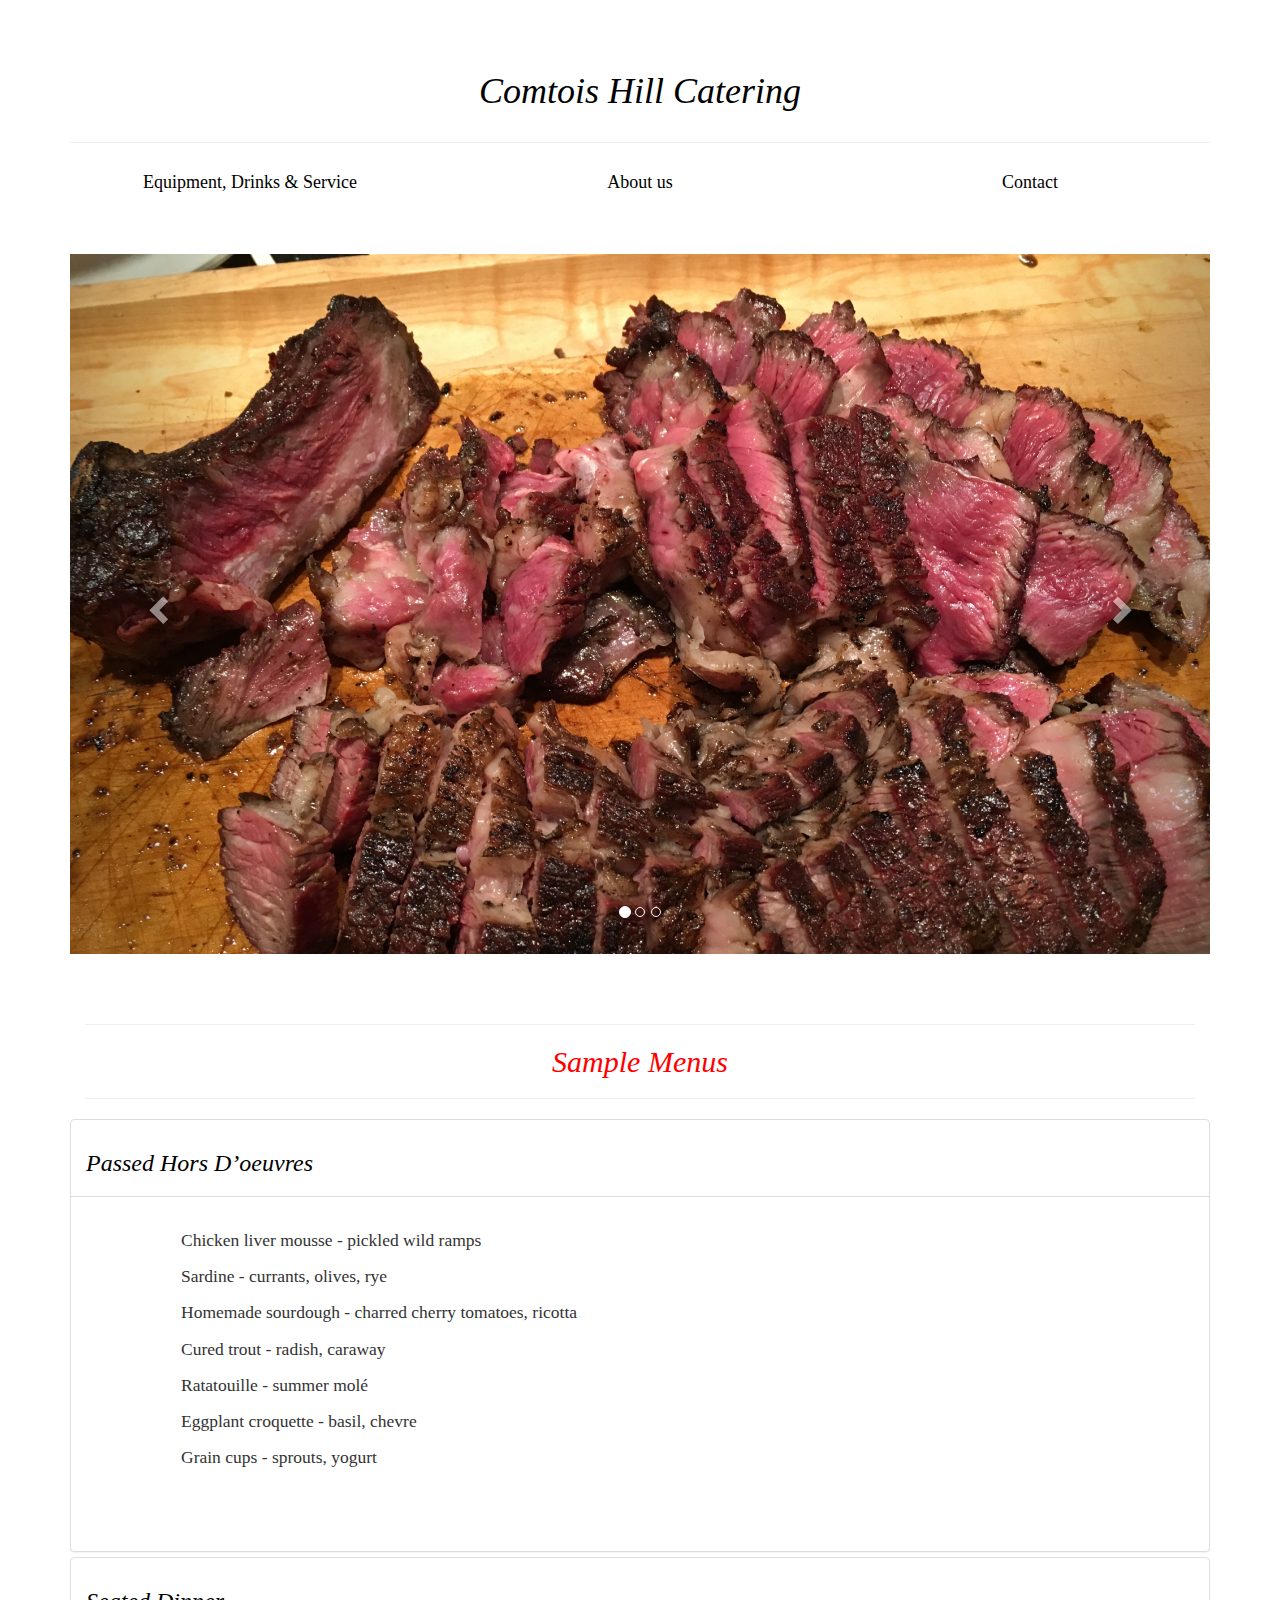
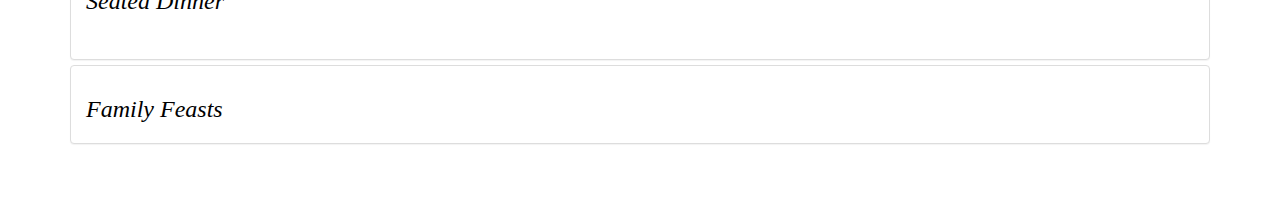
<file: menus1.html>
<!DOCTYPE html>
<html lang="en">

<head>

<script type="text/javascript">
$(document).ready(function() {
$(".smooth").click(function(event){
         event.preventDefault();
         //calculate destination place
         var dest=0;
         if($(this.hash).offset().top > $(document).height()-$(window).height()){
              dest=$(document).height()-$(window).height();
         }else{
              dest=$(this.hash).offset().top+$;
         }
         //go to destination
         $('html,body').animate({scrollTop:dest}, 300,'swing');
     });
});
</script>


    <meta charset="utf-8">
    <meta http-equiv="X-UA-Compatible" content="IE=edge">
    <meta name="viewport" content="width=device-width, initial-scale=1">
    <meta name="description" content="">
    <meta name="author" content="">

    <title>Comtois Hill</title>

    <!-- Bootstrap Core CSS -->
    <link href="css/bootstrap.min.css" rel="stylesheet">

    <!-- Custom CSS -->
    <link href="css/bootstrap.css" rel="stylesheet">
    
    <link href="css/style.css" rel="stylesheet">
    

    <!-- HTML5 Shim and Respond.js IE8 support of HTML5 elements and media queries -->
    <!-- WARNING: Respond.js doesn't work if you view the page via file:// -->
    <!--[if lt IE 9]>
        <script src="https://oss.maxcdn.com/libs/html5shiv/3.7.0/html5shiv.js"></script>
        <script src="https://oss.maxcdn.com/libs/respond.js/1.4.2/respond.min.js"></script>
    <![endif]-->
</head>
<body>
  
    
   
     <!-- Page Content -->
    <div class ="content">
    <div class="container">
   		 
   		 <span class="anchor" id="home"></span>
       <h1 class="page-header text-center"> 
        <a href="index.html"> Comtois Hill Catering </a>

        </h1>
   		



<div class="row links">
<div class="col-xs-4">
    <h4>
    <a href="equipment_drinks_service.html">Equipment, Drinks &amp; Service</a>
        </h4>
    </div>
<div class="col-xs-4">
    <h4>
    <a href="about.html">About us</a>
        </h4>
    </div>
<div class="col-xs-4">
    <h4 id="bootstrap-override">
    <a href="index.html" target="#contact">Contact</a>
   </h4>
    </div>
    <hr>
    <br>
</div>
      
         <!-- Top Images-->
<!-- carousel -->

<div>


<div id="myCarousel" class="carousel slide" data-ride="carousel">
  <!-- Indicators -->
  <ol class="carousel-indicators">
    <li data-target="#myCarousel" data-slide-to="0" class="active"></li>
    <li data-target="#myCarousel" data-slide-to="1"></li>
    <li data-target="#myCarousel" data-slide-to="2"></li>
  </ol>

  <!-- Wrapper for slides -->
  <div class="carousel-inner">
    <div class="item active">
      <img src="image/carousel/steak.jpg">
    </div>

    <div class="item">
      <img src="image/carousel/dips.jpg">
    </div>

    <div class="item">
      <img src="image/carousel/lamb.jpg">
    </div>
  </div>

  <!-- Left and right controls -->
  <a class="left carousel-control" href="#myCarousel" data-slide="prev">
    <span class="glyphicon glyphicon-chevron-left"></span>
    <span class="sr-only">Previous</span>
  </a>
  <a class="right carousel-control" href="#myCarousel" data-slide="next">
    <span class="glyphicon glyphicon-chevron-right"></span>
    <span class="sr-only">Next</span>
  </a>
</div>

</div>


   


    <!--Menus-->
      <span class="anchor" id="sample"></span>
      <div class="col-md-12">
        <div class="head">
          <hr>          
          <h2>Sample Menus</h2>
          <hr>
        </div>
        <div class="row">
        

        <div class="panel-group" id="accordion">
      
        <div class="panel panel-default">
          <span class="anchor" id="passed"></span>
          <div class="menu-type">
            
            <div class="panel-heading" >
              <h3>
              <a data-toggle="collapse" data-parent="#accordion" href="#collapse1" id="bootstrap-override">Passed Hors D’oeuvres</a>
              </h3>
            </div>

            <div id="collapse1" class="panel-collapse collapse in">
            <div class="panel-body">
              <div class="menu-section panel-body">
              <p class="menu"><span class="CharOverride-2">Chicken liver mousse -</span><span class="CharOverride-6"> pickled wild ramps </span></p>
              <p class="menu"><span class="CharOverride-2">Sardine - </span><span class="CharOverride-6">currants, olives, rye</span></p>
              <p class="menu"><span class="CharOverride-2">Homemade sourdough -</span><span class="CharOverride-6"> charred cherry tomatoes, ricotta</span></p>
              <p class="menu"><span class="CharOverride-2">Cured trout - </span><span class="CharOverride-6">radish, caraway</span></p>
              <p class="menu"><span class="CharOverride-2">Ratatouille - </span><span class="CharOverride-6">summer molé </span></p>
              <p class="menu"><span class="CharOverride-2">Eggplant croquette - </span><span class="CharOverride-6">basil, chevre</span></p>
              <p class="menu"><span class="CharOverride-2">Grain cups - </span><span class="CharOverride-6">sprouts, yogurt</span></p>
              </div><!--menu section-->
            </div>
             </div><!--collapse1-->

          </div><!--menu type-->
        </div><!--panel-->


        <div class="panel panel-default">
         <span class="anchor" id="seated"></span>
          <div class="menu-type">
            
            <div class="panel-heading">
              <h3>
                <a data-toggle="collapse" data-parent="#accordion" href="#collapse2">Seated Dinner</a>
              </h3>
            </div>


            <div id="collapse2" class="panel-collapse collapse">
            <div class="panel-body">
              <div class="menu-section">
                <p class="menu"><span class="CharOverride-2">Raw / roasted oysters</span> - pickled pepper mignonette</p>
                <p class="menu"><span class="CharOverride-2">Fried cauliflower</span> - pink peppercorn, mint</p>
                <p class="menu"><span class="CharOverride-2">Pea tartelette</span> - mushroom condiment, lemon oil</p>
                <p class="menu"><span class="CharOverride-2">Baccalà</span> - ramp leaves, preserved lemon</p>
              </div>
                <div class="menu-section">
                <p class="menu"><span class="CharOverride-2">Fluke</span> - cucumber, buttermilk, watermelon</p>
                <p class="menu"><span class="CharOverride-2">Beef tartare</span> - pickled mushrooms, pine nuts, chive bud capers</p>
                <p class="menu"><span class="CharOverride-2">Summer squash</span> - mushrooms, fresh chilies, hazelnuts</p>
                <p class="menu"><span class="CharOverride-2">Scallops</span> - celery, cured egg yolk</p>
              </div>
              <div class="menu-section">
                <p class="menu"><span class="CharOverride-2">Baked spaghetti parcels</span> - cockles and bottarga</p>
                <p class="menu"><span class="CharOverride-2">Charred cherry tomatoes</span> - polenta, manchego</p>
                <p class="menu"><span class="CharOverride-2">Fresh cavatelli</span> - corn, chilies, crab</p>
                <p class="menu"><span class="CharOverride-2">Orecchiette </span>- fresh pesto, smoked mozzarella</p>
              </div>
              <div class="menu-section">
                <p class="menu"><span class="CharOverride-2">Bass</span> - summer squash and beans, lentils</p>
                <p class="menu"><span class="CharOverride-2">Cornmeal fried snapper</span> - peas, fregola, cinnamon</p>
                <p class="menu"><span class="CharOverride-2">Grilled swordfish steaks</span> - charred lemon gremolata, anchovy</p>
                <p class="menu"><span class="CharOverride-2">Broiled/grilled/ whole fish</span> - shaved zucchini, preserved lemon, crispy quinoa</p>
              </div>
              <div class="menu-section">
                <p class="menu"><span class="CharOverride-2">Porchetta</span> - charred lemon gremolata, fennel, chliies</p>
                <p class="menu"><span class="CharOverride-2">Standing rib roast</span> - fried potatoes, horseradish</p>
                <p class="menu"><span class="CharOverride-2">Braised lamb shanks</span> - heirloom beans, chard, pomegranate</p>
                <p class="menu"><span class="CharOverride-2">Duck</span> - mustard seed, sweet cherries, turnips</p>
              </div>
              <div class="menu-section">
                <p class="menu"><span class="CharOverride-2">Ice cream</span> - olive oil, dark chocolate - burnt peach, basil - strawberry, anise - blackberry, lime</span></p>
                <p class="menu"><span class="CharOverride-2">Strawberry soufflé</span> - fresh cream</p>
                <p class="menu"><span class="CharOverride-2">Cannoli</span> - fresh ricotta, pine nuts, dark chocolate</p>
                <p class="menu"><span class="CharOverride-2">Flan</span> - burnt caramel, summer berries</p>
              </div>
              </div>
            </div>
          </div>
          </div>







        <div class="panel panel-default">
          <span class="anchor" id="feasts"></span>
          <div class="menu-type-feasts">
          
          <div class="panel-heading">
            <h3>
                <a data-toggle="collapse" data-parent="#accordion" href="#collapse3">Family Feasts</a>
            </h3>
          </div>
          
          <div id="collapse3" class="panel-collapse collapse">
            <div class="panel-body">
            <div class="menu-section-feasts">
            <div class="row">
              <table id="test">
                <body>
                  <tr>
                    <td id="side" class="box_rotate">BEEF</td>
                    <td id="main">
                      <p class="menu"><span class="CharOverride-2">BIG steaks (dry aged)</span>- chimichurri, cumin, charred lime</p>
                    <p class="menu"><span class="CharOverride-2">Ribs</span> - gochujang, ginger, spring onions</p>
                    <p class="menu"><span class="CharOverride-2">Standing roast</span> - garlic scapes, thyme</p>
                  </td>
                  </tr>
                  
                  <tr>
                    <td id="side" class="box_rotate">PORK</td>
                    <td id="main">
                      <p class="menu"><span class="CharOverride-2">Porchetta</span> - rosemary, fennel fronds,</p>
                    <p class="menu"><span class="CharOverride-2">Whole leg/shoulder</span> - garlic, oregano, annatto, coriander</p>
                    </td>
                  </tr>
                  
                  <tr>
                    <td id="side" class="box_rotate">LAMB</td>
                    <td id="main">
                      <p class="menu"><span class="CharOverride-2">Leg</span> - mustard, cumin, rosemary</p>
                    <p class="menu"><span class="CharOverride-2">Cumin ribs</span> - grilled broccoli, crispy shallots</p>
                    <p class="menu"><span class="CharOverride-2">Half/whole</span> - moroccan spices, carrots, harissa</p>
                    </td>
                  </tr>
                  <tr>
                    <td id="side" class="box_rotate">POULTRY</td>
                    <td id="main">
                      <p class="menu"><span class="CharOverride-2">Roast chicken</span> - lemon, roasted garlic, baby mushrooms</p>
                    <p class="menu"><span class="CharOverride-2">Duck</span> - mustard seed, sweet cherries, turnips</p>
                    </td>
                  </tr>
                  <tr>
                    <td id="side" class="box_rotate">FISH</td>
                    <td id="main">
                      <p class="menu"><span class="CharOverride-2">Salt-baked / broiled / grilled  whole fish</span> - citrus, thyme</p>
                    <p class="menu"><span class="CharOverride-2">Fritto misto</span> - calamari, smelt, shrimp, etc.</p>
                    </td>
                  </tr>
                  <tr>
                    <td id="side" class="box_rotate">VEG</td>
                    <td id="main">
                      <p class="menu"><span class="CharOverride-2">Three hour ratatouille</span> - eggplant, summer squash, tomatoes</p>
                    <p class="menu"><span class="CharOverride-2">Charred cabbage</span> - sweet corn, brown butter</p>
                    <p class="menu"><span class="CharOverride-2">Tomato tart</span> - ricotta, basil, anchovy</p>
                    <p class="menu"><span class="CharOverride-2">Quiche</span> - leek, mushroom, goat cheese</p>
                    <p class="menu"><span class="CharOverride-2">Grilled beans</span> - pepper marmalade, hazelnut</p>
                    <br>
                  </td>
                  </tr>
                  <tr>
                    <td id="side" class="box_rotate">BREAD</td>
                    <td id="main">
                      <p class="menu"><span class="CharOverride-2">Lisa’s homemade sourdough bread</span></p>
                    <div style="margin-left: 20px;">
                    <p class="menu"><span class="CharOverride-6">olive</span></p>
                    <p class="menu"><span class="CharOverride-6">walnut</span></p>
                    <p class="menu"><span class="CharOverride-6">ciabatta</span></p>
                    </div>
                    <br>
                    </td>
                  </tr>
                  <tr>
                    <td id="side" class="box_rotate">DESSERT</td>
                    <td id="main">
                      <p class="menu"><span class="CharOverride-2">Fresh old fashioned doughnuts</span> - cinnamon, cardamon - lemon, strawberry - honey</p>
                    <p class="menu"><span class="CharOverride-2">Ice cream</span> - olive oil-dark chocolate, burnt peach-basil, strawberry-anise, blackberry-lime, toasted hazelnut, coffee-cardamom.</p>
                    <p class="menu"><span class="CharOverride-2">Fig torta</span> - olive oil, fennel seed</p>
                    <p class="menu"><span class="CharOverride-2">Berry curd tart</span>  - lime, basil, mint</p>
                    <p class="menu"><span class="CharOverride-2">Italian cookies &amp; cannoli</span></p>
                  </td>
                  </tr>
                </body>
              </table>
          </div>
          </div>
          </div>
          </div>
        </div>
        </div>
        
          
        </div>
        </div>
        
  

    		
	














   <footer class="footer">
      <div class="container">
        <span class="text-muted"> </span>
      </div>
    </footer>

	
		</div><!--Close col 12-->
	</div><!--container-->
	</div><!--content-->

<!-- jQuery -->
    <script src="js/jquery.js"></script>

    <!-- Bootstrap Core JavaScript -->
    <script src="js/bootstrap.min.js"></script>

</body>




</html>
</file>
<file: css/style.css>
body{
	font-family:"Avenir", sans serif;
}
.title{
	font-style: italic;
	color: red;
}
.page-header{
	margin-top:2em;
	padding-bottom:30px;
}
.navbar-default{
/*	background-color: #022440;*/
}
.intro{
	line-height: 200%;
	font-size: 135%;
}
.nav_menu{
	line-height: 500%;
	list-style: none;
	color: #022440;	
}
.set-table{
	padding-top:30px;
	padding-bottom:30px;
}
.top-image{
	padding-bottom:30px
	max-height:300px;
	margin: 0;
}

#vertical-image{
	padding-bottom:12px;
}
nav{ 
	font-weight:bold;
}

h1, h2, h3{
	font-style: italic;
	color: red;
}

.links{
	text-align: center;
}
a{
	color:black;
}
a:hover{
	color: black;
}
#active{
	text-decoration: underline;
}
.about{
	margin-left: 80px;
	line-height: 200%;
	font-size: 115%;
}
.head{
	text-align: center;
	padding-top: 50px;
}
.menu-section{
	margin-left: 80px;
	font-size: 125%;
	padding-bottom: 30px;
	
}
.CharOverride-2{
	font-weight: 500;
	text-align: justify;
}
.menu{
	line-height: 150%;
}
.vertical{
 	 -webkit-transform: rotate(-90deg);
 	 font-size: 115%;
 	 text-align: left;
}
.col-sm-1{
	transform: translateY(40px);
}

.contact{
	margin-top: 100px;
	margin-bottom: 100px;
	text-align: center;
	font-size: 150%;
}
.footer{
	text-align:right;
	margin-top: 60px;
}

.anchor{
   display:block;
   height:53px; /* this is the height of your header */
   margin-top:-53px; /* this is again negative value of the height of your header */
   visibility:hidden;
}
.menu-section-feasts{
	font-size: 125%;
	line-height: 80%;
	display: inline-block;
}

.menu-type{
	margin-bottom: 25px;
}
.box_rotate {
	-webkit-transform: rotate(-90deg);  /* Chrome, Opera 15+, Safari 3.1+ */
          transform: rotate(-90deg);  /* Firefox 16+, IE 10+, Opera */
}
#side{
width: 100px;
vertical-align: middle;
text-align: center;
border-top: hidden;
border-bottom: hidden;
border-right: hidden;
font-size: 115%;
}
#main{
height: 100px;
vertical-align: middle;
border-left: hidden;
border-right: hidden;
border-bottom: hidden;
}
#test p{
line-height: 1em;	
}
tr{
	border-bottom: solid;
	border-top: black;
}
.carousel-inner{
	max-height: 700px;
	margin-top: 30px;
}
h4{
color: black;
}
#top_pictures{
padding-bottom: 3em;
}
</file>
